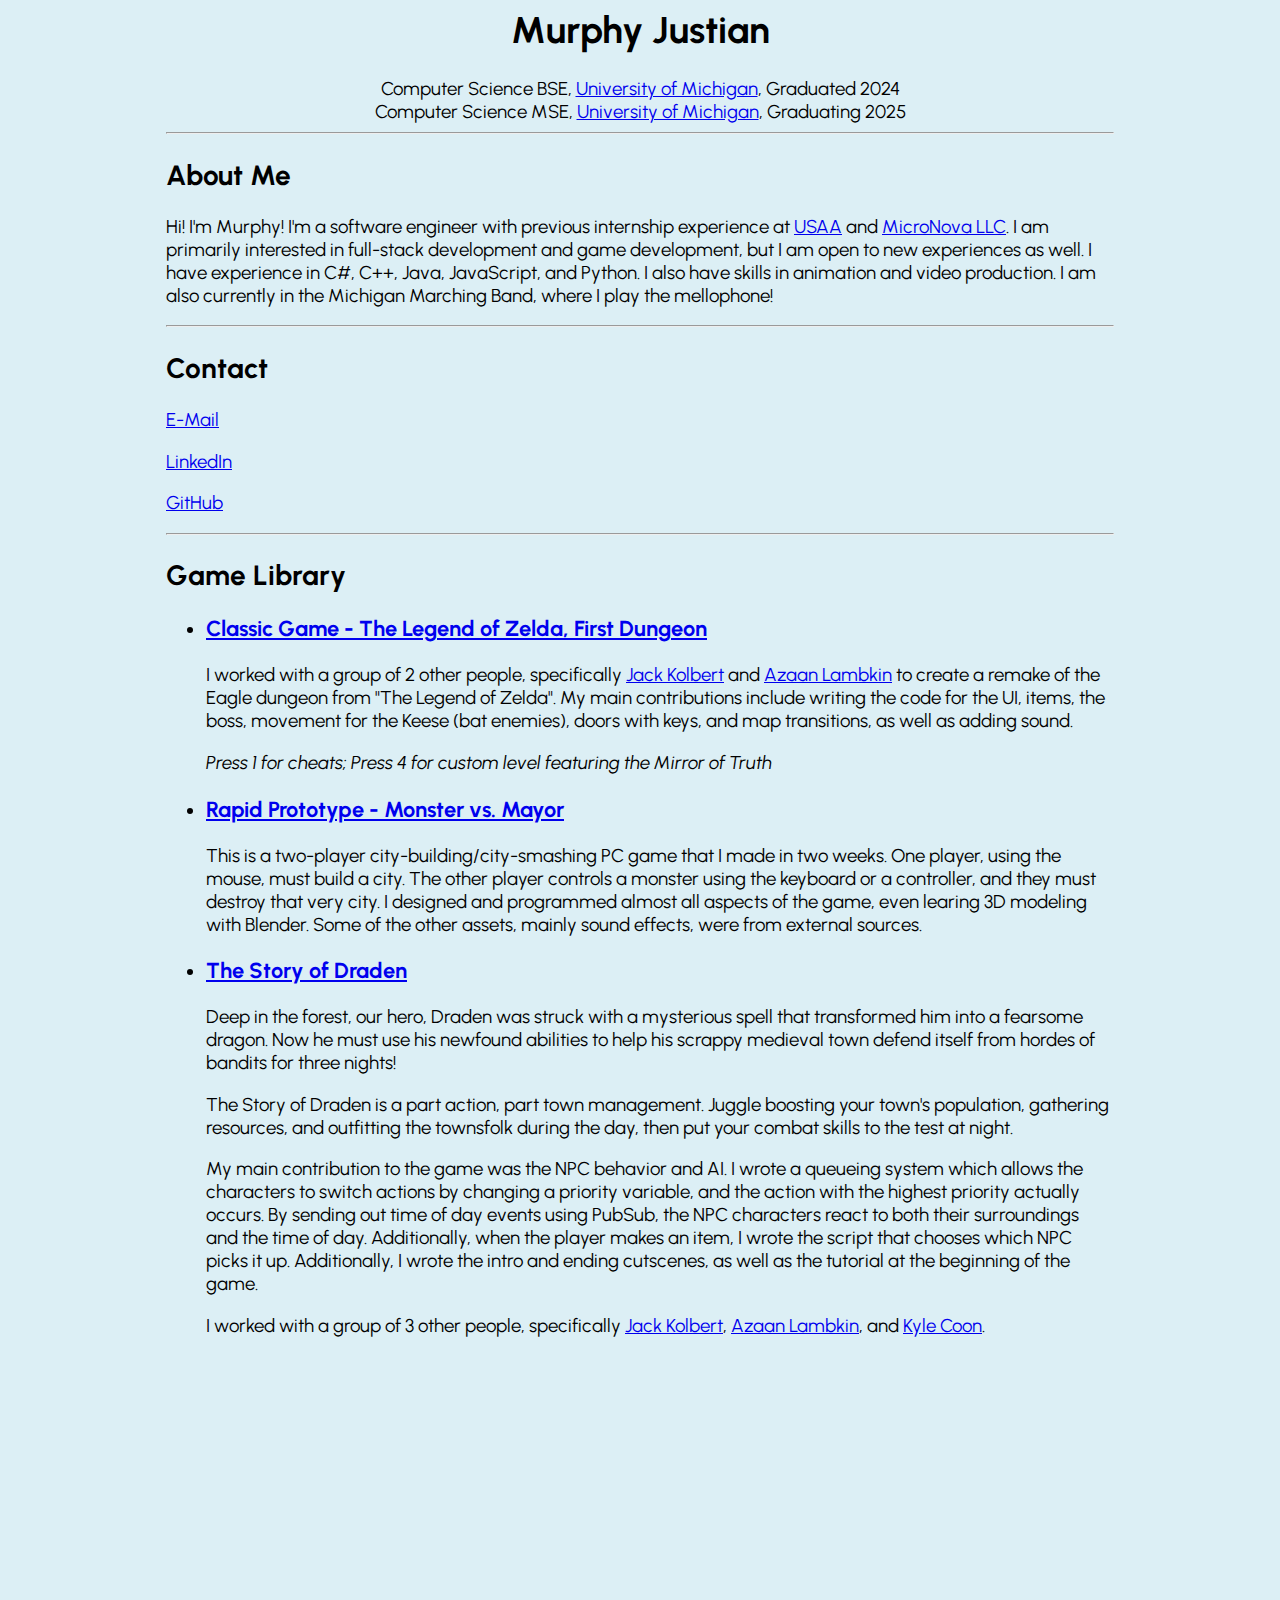
<file: index.html>
<html>
	<head>
		<title>
		Murphy Justian
		</title>
		
		<link rel="stylesheet" href="https://fonts.googleapis.com/css?family=Urbanist">
        <link rel="stylesheet" href="style.css">
	</head>
	
	<body>
		<div id="content">
			<div id="header">
				<div class="center">
					<h1>
						Murphy Justian
					</h1>
				</div>
				<div class="center">
					Computer Science BSE, <a href="umich.edu">University of Michigan</a>, Graduated 2024
				</div>
				<div class="center">
					Computer Science MSE, <a href="umich.edu">University of Michigan</a>, Graduating 2025
				</div>
			</div>
			
			<hr>
			<h2>About Me</h2>
			<p>Hi! I'm Murphy! I'm a software engineer with previous internship experience at <a href="https://www.usaa.com">USAA</a> and <a href="https://micro-nova.com">MicroNova LLC</a>. I am
			primarily interested in full-stack development and game development, but I am open to new experiences as well. I have experience in C#, C++, Java, JavaScript, and Python. I also have
			skills in animation and video production. I am also currently in the Michigan Marching Band, where I play the mellophone!</p>
			<hr>
			<h2>Contact</h2>
			<p><a href="mailto: murphyjustian@gmail.com">E-Mail</a></p>
			<p><a href="https://www.linkedin.com/in/murphy-justian-352ba021b/">LinkedIn</a></p>
			<p><a href="https://github.com/mjustian">GitHub</a></p>
			<hr>
			
			<h2>Game Library</h2>
			<ul>
				<li>
					<h3><a href="https://mjustian.itch.io/494-zelda">Classic Game - The Legend of Zelda, First Dungeon</a></h3>
					<p>I worked with a group of 2 other people, specifically <a href="https://jackkolbert.github.io/">Jack Kolbert</a> and 
					<a href="https://alambkin.github.io">Azaan Lambkin</a> to create a remake of the Eagle dungeon from "The Legend of Zelda".
					My main contributions include writing the code for the UI, items, the boss, movement for the Keese (bat enemies), doors with keys,
					and map transitions, as well as adding sound.
					</p>
					<p><i>Press 1 for cheats; Press 4 for custom level featuring the Mirror of Truth</i></p>
				</li>
				<li>
					<h3><a href="https://mjustian.itch.io/monster-vs-mayor">Rapid Prototype - Monster vs. Mayor</a></h3>
					<p>This is a two-player city-building/city-smashing PC game that I made in two weeks. One player, using the mouse, must
						build a city. The other player controls a monster using the keyboard or a controller, and they must destroy that very city.
						I designed and programmed almost all aspects of the game, even learing 3D modeling with Blender. Some of the other assets,
						mainly sound effects, were from external sources.
					</p>
				</li>
				<li>
					<h3><a href="https://draden494.itch.io/the-story-of-draden">The Story of Draden</a></h3>
					<p>
						Deep in the forest, our hero, Draden was struck with a mysterious spell that transformed him into a fearsome dragon. Now he must use his newfound abilities to help his scrappy medieval town defend itself from hordes of bandits for three nights!
					</p>

					<p>
						The Story of Draden is a part action, part town management. Juggle boosting your town's population, gathering resources, and outfitting the townsfolk during the day, then put your combat skills to the test at night. 
					</p>
				
					<p>
						My main contribution to the game was the NPC behavior and AI. I wrote a queueing system which allows the characters to switch actions by changing a priority variable, and the action with the highest priority actually occurs. By sending out time of day events using PubSub, 
						the NPC characters react to both their surroundings and the time of day. Additionally, when the player makes an item, I wrote the script that chooses which NPC picks it up. Additionally, I wrote the intro and ending cutscenes, as well as the tutorial at the beginning of the game.
					</p>

					<p>
						I worked with a group of 3 other people, specifically <a href="https://jackkolbert.github.io/">Jack Kolbert</a>, 
						<a href="https://alambkin.github.io">Azaan Lambkin</a>, and <a href="https://kylecoon.github.io/494">Kyle Coon</a>.
					</p>

					<iframe src="https://widgets.gamejolt.com/package/v1?key=SSPq89ZH&theme=light" frameborder="0" width="500" height="245"></iframe>
				</li>
				
			</ul>
		</div>
	</body>
</html>
</file>
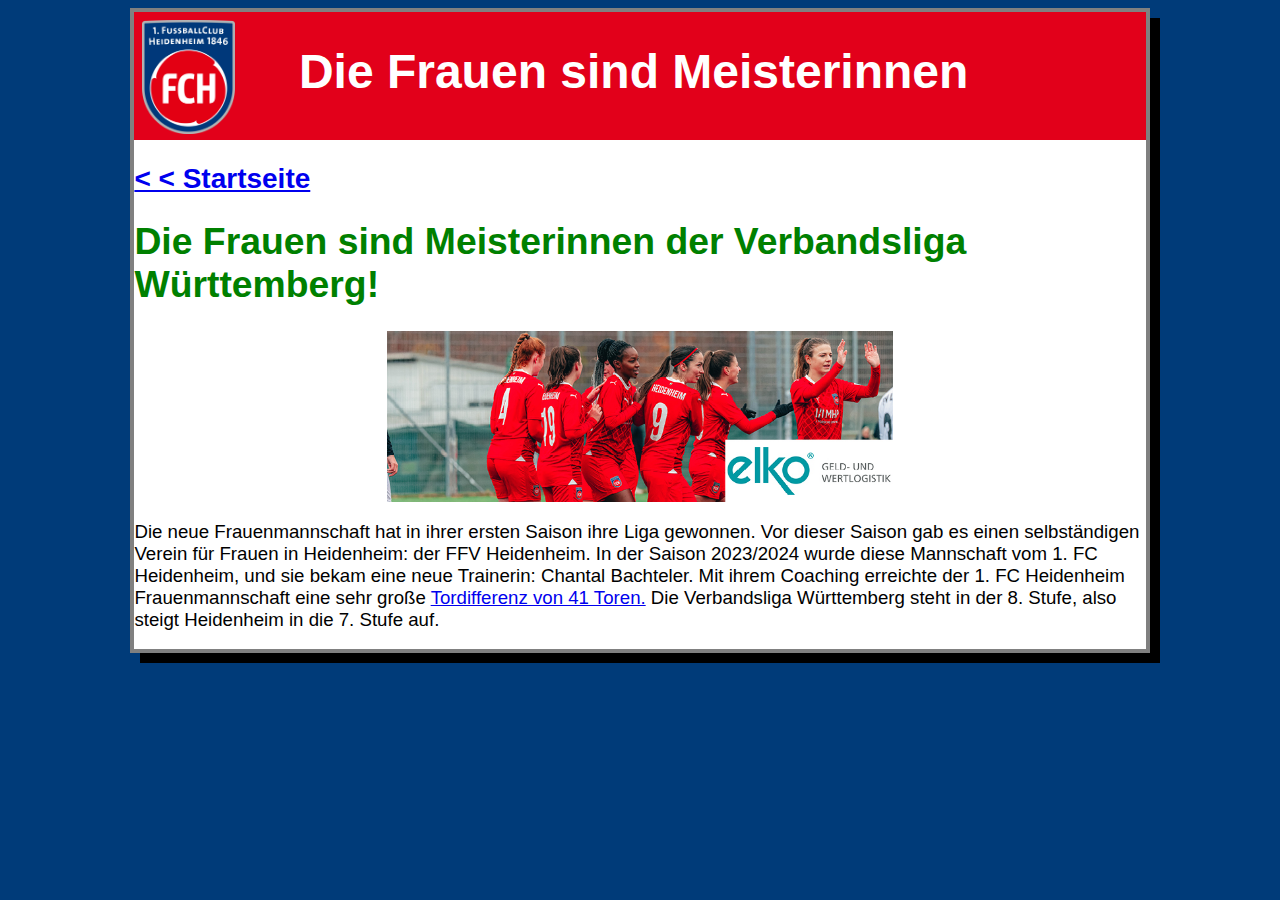
<file: heidenheim/frauen.html>
<html>
    <head>
        <title>1. FC Heidenheim Seite - Die Frauen gewannen</title>
        <link rel="stylesheet" href="style.css">
    </head>

    <body>
        <div class="inhalt">
            <div class="kopfzeile">
                <a href="https://www.fc-heidenheim.de/"><img src="logo.png" height="114px" style="float: left; padding-right: 64px; padding-left: 8px; padding-top: 8px;"></a><h1>Die Frauen sind Meisterinnen</h1>
            </div>

            <h2><a href="index.html"> < < Startseite</a></h2>
            <h1 style="color: green;">Die Frauen sind Meisterinnen der Verbandsliga Württemberg!</h1>
            <center>
                <a href="https://www.fc-heidenheim.de/news/detailansicht/archiv/2024/april/fch/die-fch-frauen-sind-meister-wichtige-drei-punkte-fuer-die-b-juniorinnen.html">
                    <img width="50%" src="frauen.jpg">
                </a>

            </center>
            <p>Die neue Frauenmannschaft hat in ihrer ersten Saison ihre Liga gewonnen. Vor dieser Saison gab es einen selbständigen Verein für Frauen in Heidenheim: der FFV Heidenheim. In der Saison 2023/2024 wurde diese Mannschaft vom 1. FC Heidenheim, und sie bekam eine neue Trainerin: Chantal Bachteler. Mit ihrem Coaching erreichte der 1. FC Heidenheim Frauenmannschaft eine sehr große <a href="https://www.fussball.de/mannschaft/1-fc-heidenheim-1846-1-fc-heidenheim-1846-wuerttemberg/-/saison/2324/team-id/02LQAJMCDS000000VS5489B1VVVHS1D7#!/">Tordifferenz von 41 Toren.</a> Die Verbandsliga Württemberg steht in der 8. Stufe, also steigt Heidenheim in die 7. Stufe auf.</p>
        </div>
    </body>
</html>
</file>
<file: style.css>
body {
	font-family: "Urbanist", Sans-Serif;
	font-size: 14pt;
	background-color: #dceff5;
}

.center {
	max-width: fit-content;
	margin-left: auto;
	margin-right: auto;
}

#content {
	width: 75%;
	margin-left: auto;
	margin-right: auto;
}
</file>
<file: heidenheim/style.css>
body
{
    background-color: 003b79;
    font-family:Arial, Helvetica, sans-serif;
    font-size: 14pt;
}

.inhalt
{
    width: 80%;
    margin: auto;
    border: 4px solid gray;
    background-color: ffffff;
    box-shadow: 10px 10px black;
}

.kopfzeile
{
    vertical-align: top;
    display: inline-block;
    height: 128px;
    background-color: e2001a;
    color: ffffff;
    width: 100%;
}

.kopfzeile h1
{
    font-size: 36pt;
    vertical-align: top;
}
</file>
